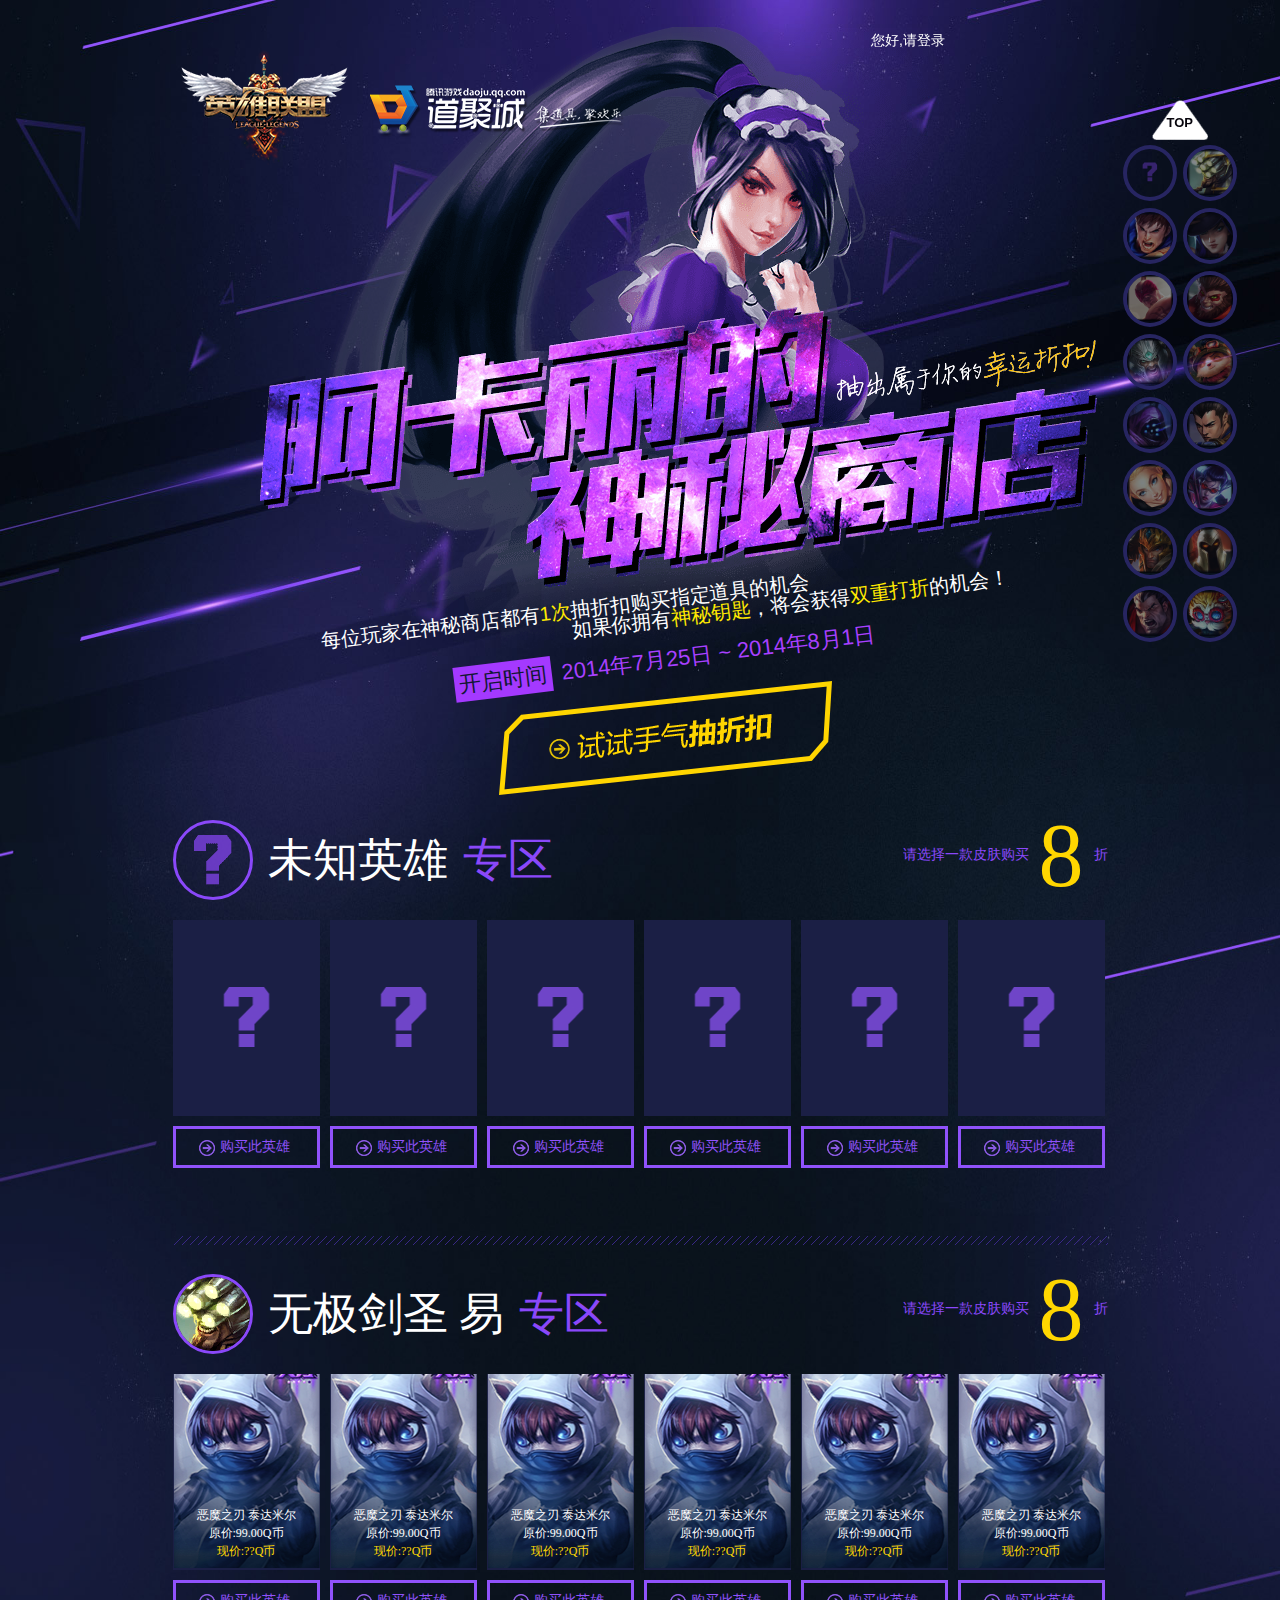
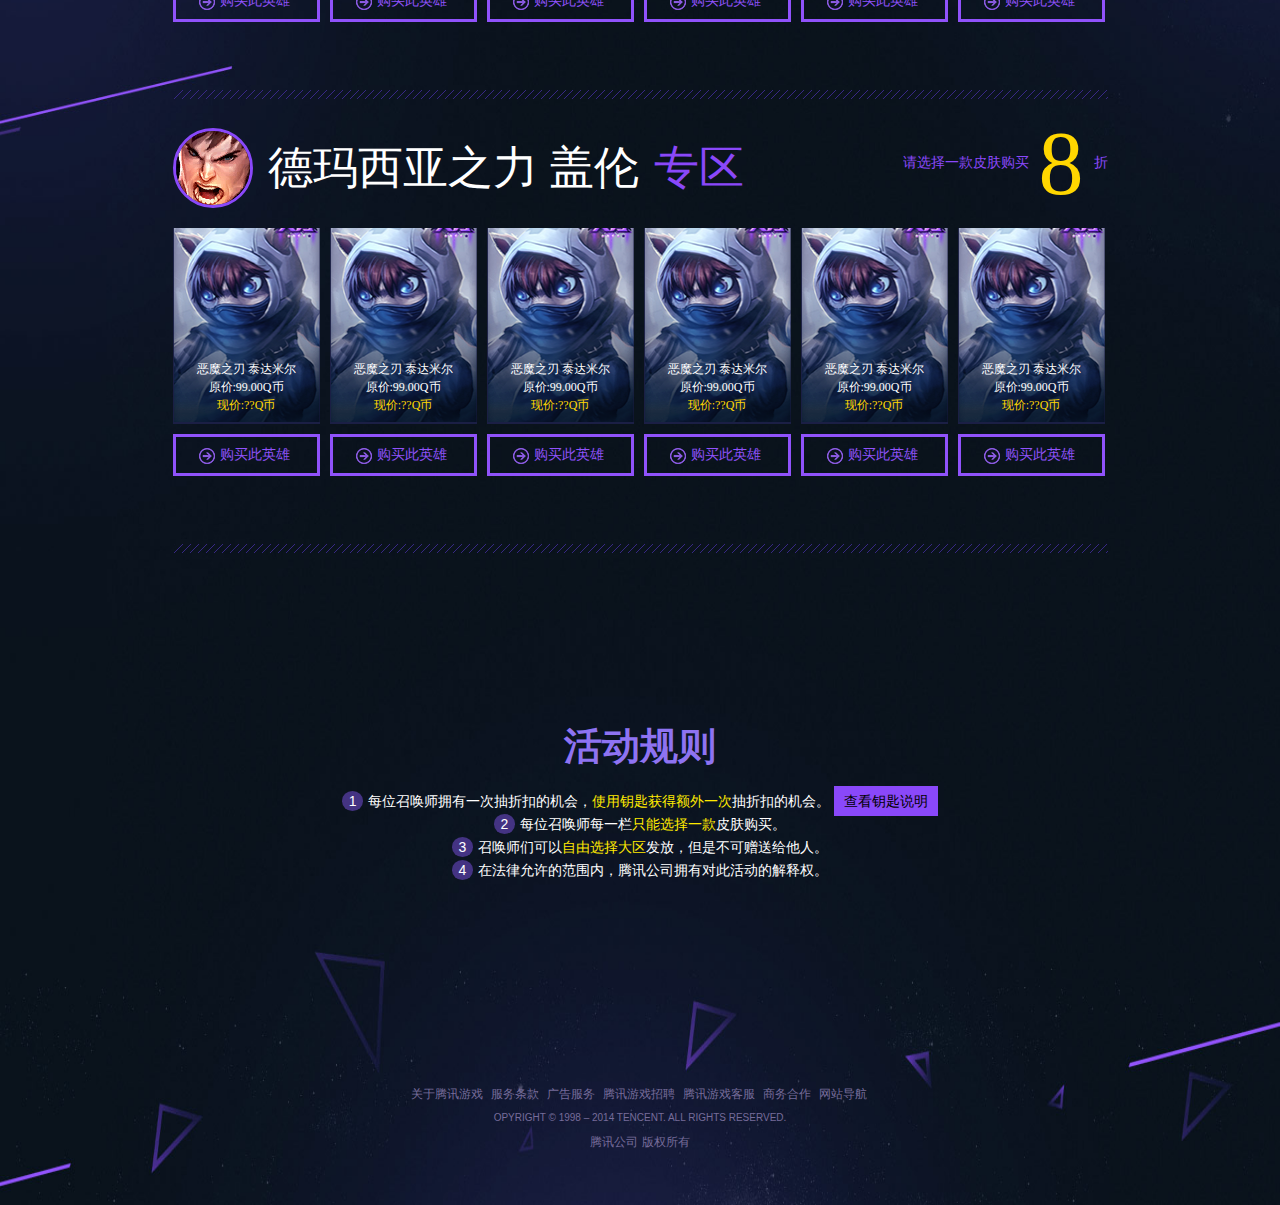
<file: index.html>
<!DOCTYPE html>
<html>

	<head>
		<meta charset="utf-8" />
		<title>阿卡丽的神秘商店</title>
		<link rel="stylesheet" href="css/common/reset.css" />
		<link rel="stylesheet" href="css/pc/indexIE.css" />
		<link rel="stylesheet" href="css/pc/index.css" />
	</head>

	<body>
		<div class="header">
			<div class="content">
				<a>您好,请登录</a>
			</div>
		</div>
		<div class="banner">
			<img class="banner-bg" src="img/banner-bg.jpg">
			<div class="stars">
				<div class="star"></div>
				<div class="star pink"></div>
				<div class="star blue"></div>
				<div class="star yellow"></div>
			</div>
			<div class="logo">
				<img src="img/banner/lol-logo.png">
				<img src="img/banner/djc-logo.png" class="djc">
				
			</div>
			<div class="content-frame">
				<div class="content">
					<img class="person" src="img/banner/person.png">
					<div class="explain">
						<ul class="introduce-list">
							<li class="text-left">每位玩家在神秘商店都有<span class="mark">1次</span>抽折扣购买指定道具的机会</li>
							<li class="text-right">如果你拥有<span class="mark">神秘钥匙</span>，将会获得<span class="mark">双重打折</span>的机会！</li>
						</ul>
						<p class="time"><span class="title">开启时间</span>2014年7月25日 ~ 2014年8月1日</p>
						<img class="feeling-lucky" src="img/feeling-lucky.png" />
					</div>
				</div>
			</div>
		</div>
		<div class="hero-list-frame">
			<img class="bg-circulation bg01" src="img/bg-circulation-01.jpg">
			<div class="hero-list js-part" id="part1">
				<div class="list-header">
					<div class="title">
						<img class="hero-img" src="img/hero-img/unknown.png">
						<span class="content"><span class="hero-name">未知英雄</span>专区</span>
					</div>
					<div class="discount">
						<span class="choose">请选择一款皮肤购买<span class="percent">8</span>折</span>
					</div>
					<div class="clean"></div>
				</div>

				<div class="list-content">
					<ul class="detail-list">
						<li>
							<div class="discount-describe">
								<img src="img/unknown.png">
							</div>
							<div class="buy-btn">
								<span class="right-now"></span>
								<span class="title">购买此英雄</span>
							</div>
						</li>
						<li>
							<div class="discount-describe">
								<img src="img/unknown.png">
							</div>
							<div class="buy-btn">
								<span class="right-now"></span>
								<span class="title">购买此英雄</span>
							</div>
						</li>
						<li>
							<div class="discount-describe">
								<img src="img/unknown.png">
							</div>
							<div class="buy-btn">
								<span class="right-now"></span>
								<span class="title">购买此英雄</span>
							</div>
						</li>
						<li>
							<div class="discount-describe">
								<img src="img/unknown.png">
							</div>
							<div class="buy-btn">
								<span class="right-now"></span>
								<span class="title">购买此英雄</span>
							</div>
						</li>
						<li>
							<div class="discount-describe">
								<img src="img/unknown.png">
							</div>
							<div class="buy-btn">
								<span class="right-now"></span>
								<span class="title">购买此英雄</span>
							</div>
						</li>
						<li>
							<div class="discount-describe">
								<img src="img/unknown.png">
							</div>
							<div class="buy-btn">
								<span class="right-now"></span>
								<span class="title">购买此英雄</span>
							</div>
						</li>
					</ul>
					<div class="clean"></div>
				</div>
				<div class="hr"></div>
				<div class="clean"></div>
			</div>
			<img class="bg-circulation bg02" src="img/bg-circulation-02.jpg">

			<div class="hero-list js-part" id="part2">
				<div class="list-header">
					<div class="title">
						<img class="hero-img" src="img/hero-img/MasterYi.png">
						<span class="content"><span class="hero-name">无极剑圣 易</span>专区</span>
					</div>
					<div class="discount">
						<span class="choose">请选择一款皮肤购买<span class="percent">8</span>折</span>
					</div>
					<div class="clean"></div>
				</div>
				<div class="list-content">
					<ul class="detail-list">
						<li>
							<div class="discount-describe">
								<img src="img/Kennen.png">
								<ul class="describe">
									<li>恶魔之刃 泰达米尔</li>
									<li>原价:99.00Q币</li>
									<li class="now-price">现价:??Q币</li>
								</ul>
							</div>
							<div class="buy-btn">
								<span class="right-now"></span>
								<span class="title">购买此英雄</span>
							</div>
						</li>
						<li>
							<div class="discount-describe">
								<img src="img/Kennen.png">
								<ul class="describe">
									<li>恶魔之刃 泰达米尔</li>
									<li>原价:99.00Q币</li>
									<li class="now-price">现价:??Q币</li>
								</ul>
							</div>
							<div class="buy-btn">
								<span class="right-now"></span>
								<span class="title">购买此英雄</span>
							</div>
						</li>
						<li>
							<div class="discount-describe">
								<img src="img/Kennen.png">
								<ul class="describe">
									<li>恶魔之刃 泰达米尔</li>
									<li>原价:99.00Q币</li>
									<li class="now-price">现价:??Q币</li>
								</ul>
							</div>
							<div class="buy-btn">
								<span class="right-now"></span>
								<span class="title">购买此英雄</span>
							</div>
						</li>
						<li>
							<div class="discount-describe">
								<img src="img/Kennen.png">
								<ul class="describe">
									<li>恶魔之刃 泰达米尔</li>
									<li>原价:99.00Q币</li>
									<li class="now-price">现价:??Q币</li>
								</ul>
							</div>
							<div class="buy-btn">
								<span class="right-now"></span>
								<span class="title">购买此英雄</span>
							</div>
						</li>
						<li>
							<div class="discount-describe">
								<img src="img/Kennen.png">
								<ul class="describe">
									<li>恶魔之刃 泰达米尔</li>
									<li>原价:99.00Q币</li>
									<li class="now-price">现价:??Q币</li>
								</ul>
							</div>
							<div class="buy-btn">
								<span class="right-now"></span>
								<span class="title">购买此英雄</span>
							</div>
						</li>
						<li>
							<div class="discount-describe">
								<img src="img/Kennen.png">
								<ul class="describe">
									<li>恶魔之刃 泰达米尔</li>
									<li>原价:99.00Q币</li>
									<li class="now-price">现价:??Q币</li>
								</ul>
							</div>
							<div class="buy-btn">
								<span class="right-now"></span>
								<span class="title">购买此英雄</span>
							</div>
						</li>
					</ul>
					<div class="clean"></div>
				</div>
				<div class="hr"></div>
				<div class="clean"></div>
			</div>
			<img class="bg-circulation bg03" src="img/bg-circulation-03.jpg">

			<div class="hero-list js-part" id="part3">
				<div class="list-header">
					<div class="title">
						<img class="hero-img" src="img/hero-img/Garen.png">
						<span class="content"><span class="hero-name">德玛西亚之力 盖伦</span>专区</span>
					</div>
					<div class="discount">
						<span class="choose">请选择一款皮肤购买<span class="percent">8</span>折</span>
					</div>
					<div class="clean"></div>
				</div>

				<div class="list-content">
					<ul class="detail-list">
						<li>
							<div class="discount-describe">
								<img src="img/Kennen.png">
								<ul class="describe">
									<li>恶魔之刃 泰达米尔</li>
									<li>原价:99.00Q币</li>
									<li class="now-price">现价:??Q币</li>
								</ul>
							</div>
							<div class="buy-btn">
								<span class="right-now"></span>
								<span class="title">购买此英雄</span>
							</div>
						</li>
						<li>
							<div class="discount-describe">
								<img src="img/Kennen.png">
								<ul class="describe">
									<li>恶魔之刃 泰达米尔</li>
									<li>原价:99.00Q币</li>
									<li class="now-price">现价:??Q币</li>
								</ul>
							</div>
							<div class="buy-btn">
								<span class="right-now"></span>
								<span class="title">购买此英雄</span>
							</div>
						</li>
						<li>
							<div class="discount-describe">
								<img src="img/Kennen.png">
								<ul class="describe">
									<li>恶魔之刃 泰达米尔</li>
									<li>原价:99.00Q币</li>
									<li class="now-price">现价:??Q币</li>
								</ul>
							</div>
							<div class="buy-btn">
								<span class="right-now"></span>
								<span class="title">购买此英雄</span>
							</div>
						</li>
						<li>
							<div class="discount-describe">
								<img src="img/Kennen.png">
								<ul class="describe">
									<li>恶魔之刃 泰达米尔</li>
									<li>原价:99.00Q币</li>
									<li class="now-price">现价:??Q币</li>
								</ul>
							</div>
							<div class="buy-btn">
								<span class="right-now"></span>
								<span class="title">购买此英雄</span>
							</div>
						</li>
						<li>
							<div class="discount-describe">
								<img src="img/Kennen.png">
								<ul class="describe">
									<li>恶魔之刃 泰达米尔</li>
									<li>原价:99.00Q币</li>
									<li class="now-price">现价:??Q币</li>
								</ul>
							</div>
							<div class="buy-btn">
								<span class="right-now"></span>
								<span class="title">购买此英雄</span>
							</div>
						</li>
						<li>
							<div class="discount-describe">
								<img src="img/Kennen.png">
								<ul class="describe">
									<li>恶魔之刃 泰达米尔</li>
									<li>原价:99.00Q币</li>
									<li class="now-price">现价:??Q币</li>
								</ul>
							</div>
							<div class="buy-btn">
								<span class="right-now"></span>
								<span class="title">购买此英雄</span>
							</div>
						</li>
					</ul>
					<div class="clean"></div>
				</div>
				<div class="hr"></div>
				<div class="clean"></div>
			</div>
		</div>
		<div class="footer">
			<img class="bg-footer" src="img/footer-bg.jpg">

			<div class="rule">
				<h1 class="title">活动规则</h1>
				<ul class="rule-list">
					<li>
						<span class="number">1</span>每位召唤师拥有一次抽折扣的机会，<span class="mark">使用钥匙获得额外一次</span>抽折扣的机会。
						<a  class="see">查看钥匙说明</a>
					</li>
					<li>
						<span class="number">2</span>每位召唤师每一栏<span class="mark">只能选择一款</span>皮肤购买。
					</li>
					<li>
						<span class="number">3</span>召唤师们可以<span class="mark">自由选择大区</span>发放，但是不可赠送给他人。
					</li>
					<li>
						<span class="number">4</span>在法律允许的范围内，腾讯公司拥有对此活动的解释权。
					</li>
				</ul>
			</div>
			<div class="bottom-msg">
				<ul class="href-list">
					<li>
						<a >关于腾讯游戏</a>
					</li>
					<li>
						<a >服务条款</a>
					</li>
					<li>
						<a >广告服务</a>
					</li>
					<li>
						<a >腾讯游戏招聘</a>
					</li>
					<li>
						<a >腾讯游戏客服</a>
					</li>
					<li>
						<a >商务合作</a>
					</li>
					<li>
						<a >网站导航</a>
					</li>
				</ul>
				<p class="copy-right-EN">OPYRIGHT © 1998 – 2014 TENCENT. ALL RIGHTS RESERVED.</p>
				<p class="copy-right-CN">腾讯公司 版权所有</p>
			</div>
		</div>
		<div class="floater">
			<div class="top js-top-btn">
				<div class="top-icon"></div>
				<span class="title">TOP</span>
			</div>
			<ul class="hero-list js-hero-list">
				<li class="active">
					<img src="img/hero-img/unknown.png">
				</li>
				<li>
					<img src="img/hero-img/MasterYi.png">
				</li>
				<li>
					<img src="img/hero-img/Garen.png">
				</li>
				<li>
					<img src="img/hero-img/Caitlyn.png">
				</li>
				<li>
					<img src="img/hero-img/LeeSin.png">
				</li>
				<li>
					<img src="img/hero-img/MonkeyKing.png">
				</li>
				<li>
					<img src="img/hero-img/Tryndamere.png">
				</li>
				<li>
					<img src="img/hero-img/Teemo.png">
				</li>
				<li>
					<img src="img/hero-img/Jax.png">
				</li>
				<li>
					<img src="img/hero-img/XinZhao.png">
				</li>
				<li>
					<img src="img/hero-img/Lux.png">
				</li>
				<li>
					<img src="img/hero-img/Vayne.png">
				</li>
				<li>
					<img src="img/hero-img/JarvanIV.png">
				</li>
				<li>
					<img src="img/hero-img/Pantheon.png">
				</li>
				<li>
					<img src="img/hero-img/Darius.png">
				</li>
				<li>
					<img src="img/hero-img/Heimerdinger.png">
				</li>
			</ul>
		</div>
		<script type="text/javascript" src="js/common/jquery-3.3.1.min.js"></script>
		<script type="text/javascript" src="js/common/vue-2.6.10.js" ></script>
		<script type="text/javascript" src="js/index.js"></script>
	</body>

</html>
</file>
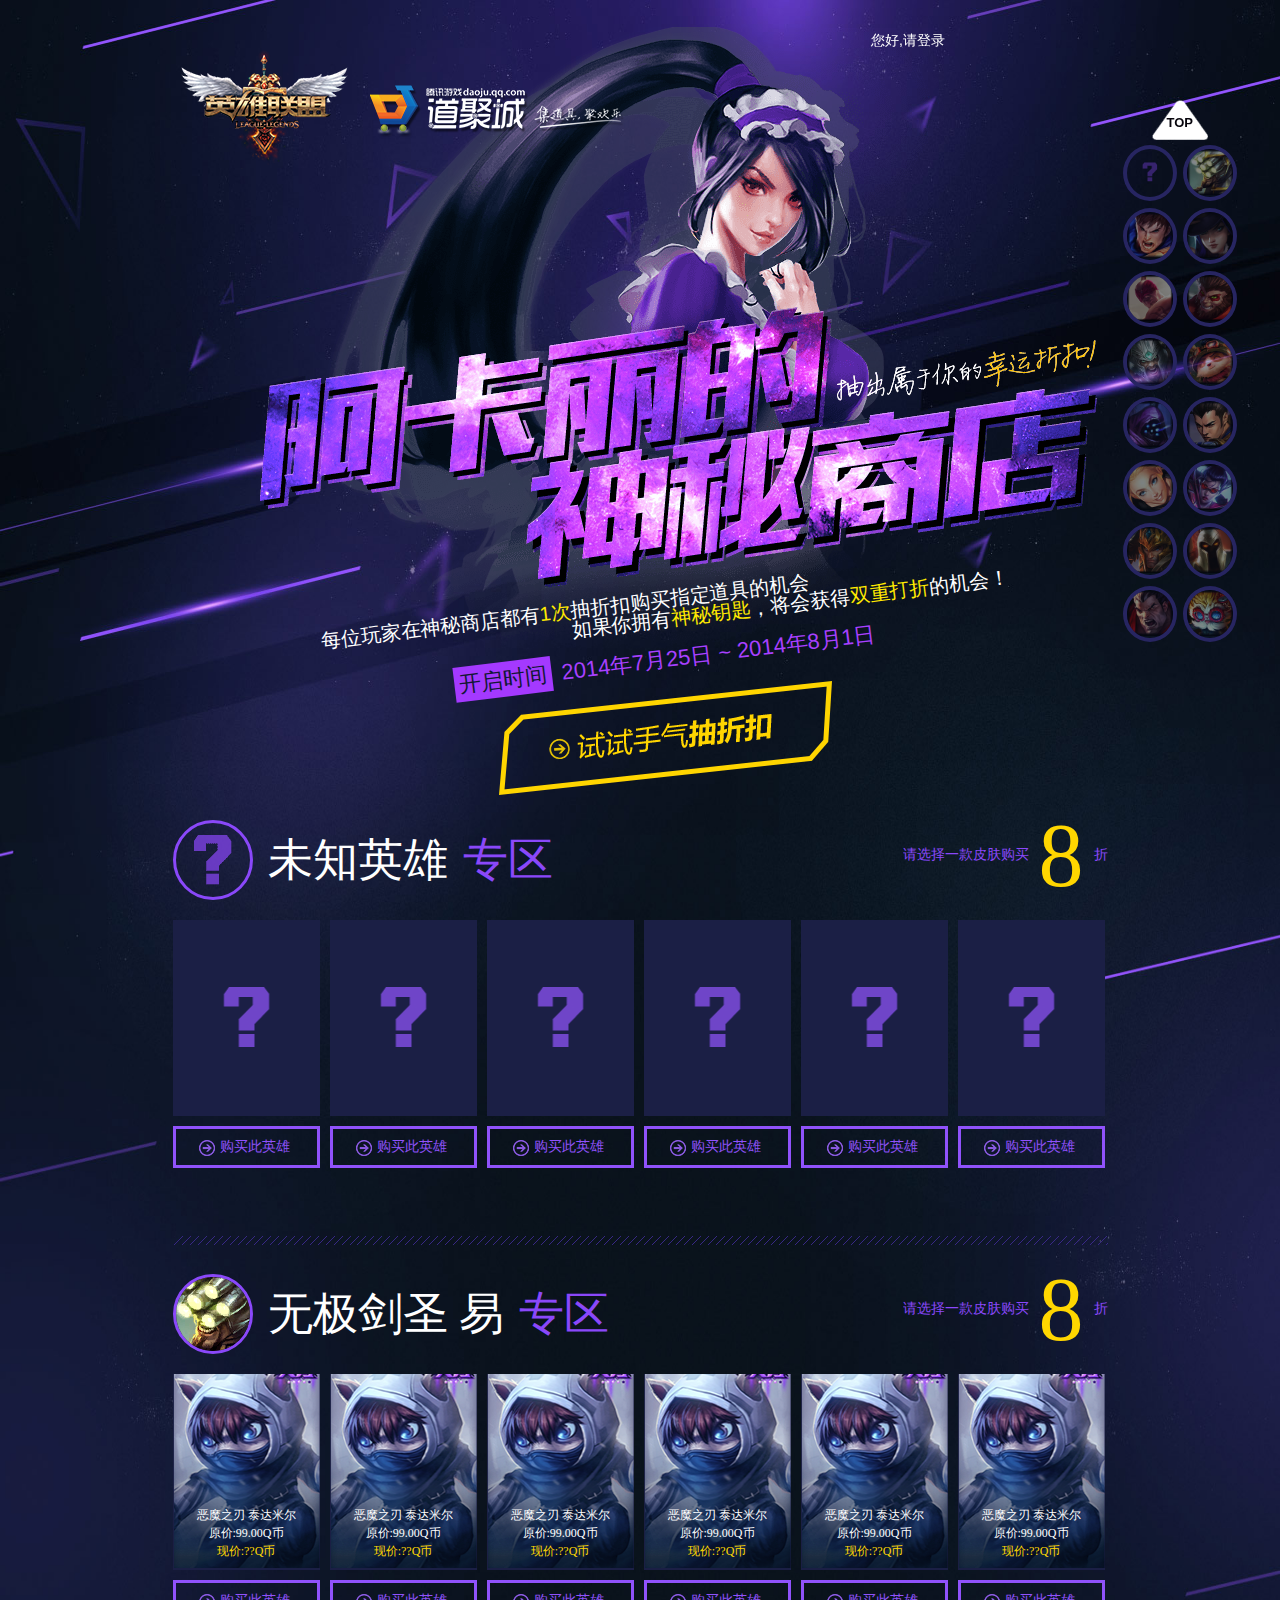
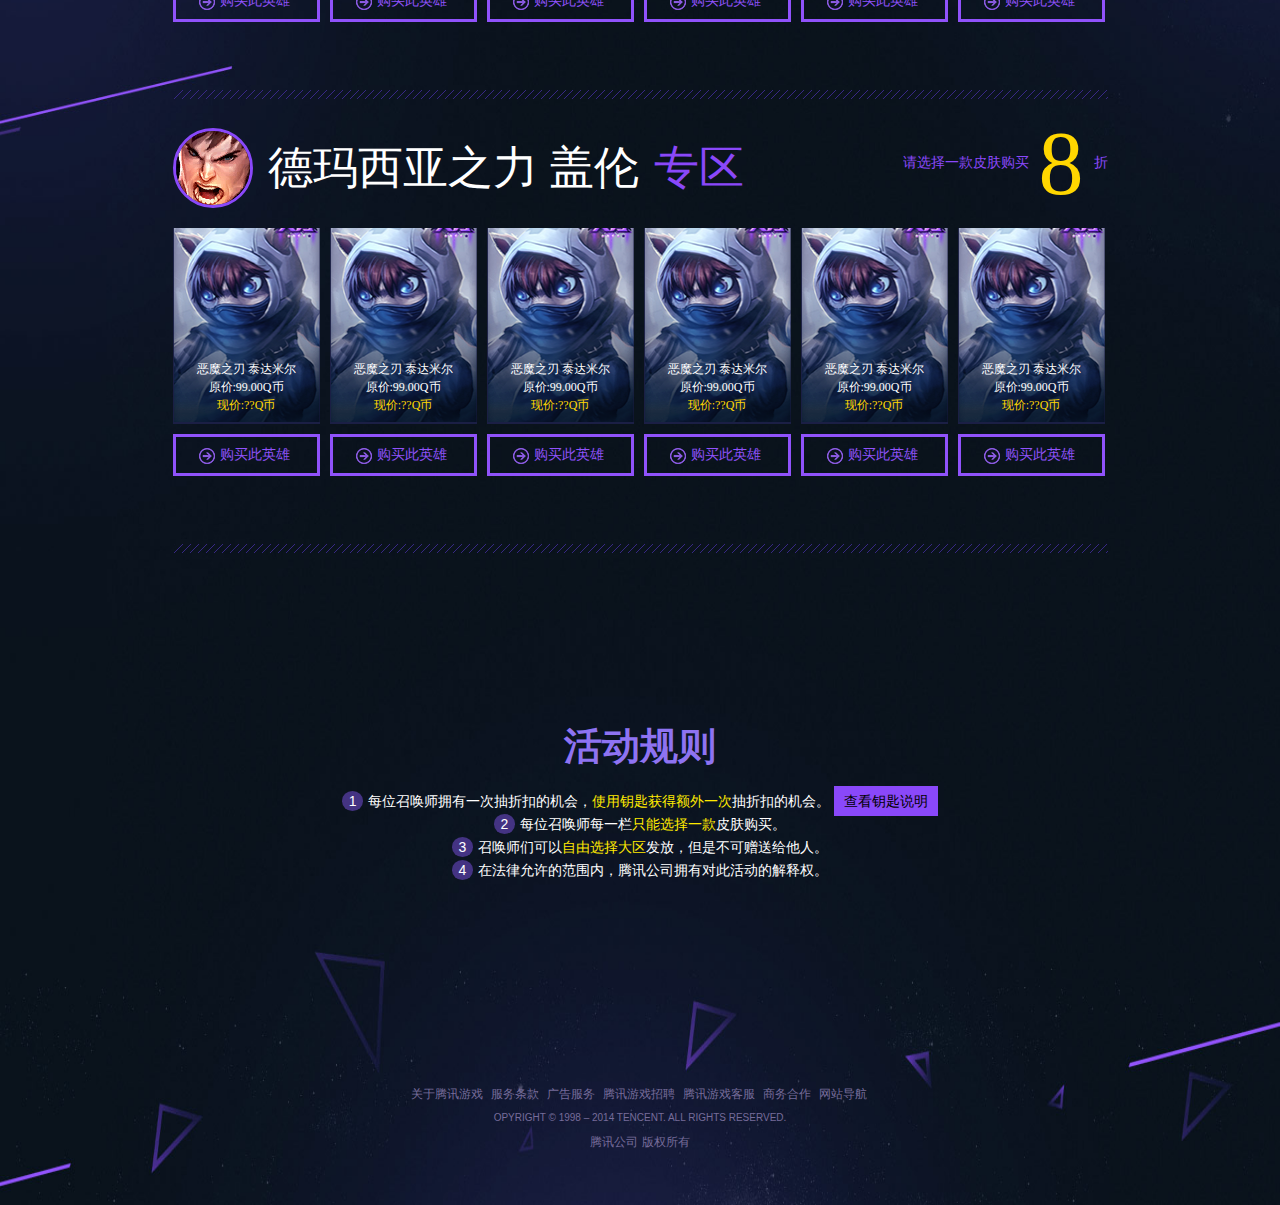
<file: index.mobile.html>
<!DOCTYPE html>
<html>

	<head>
		<title>阿卡丽的神秘商店</title>
		<meta charset="utf-8">
		<!--<meta name="viewport" content="width=device-width, initial-scale=1, minimum-scale=1, maximum-scale=1">-->
			<!--<meta name="viewport" content="width=device-width, initial-scale=1.0">-->
		<meta content="yes" name="apple-mobile-web-app-capable">
		<meta content="black" name="apple-mobile-web-app-status-bar-style">
		<meta content="yes" name="apple-touch-fullscreen">
		<meta content="telephone=no" name="format-detection">
		<meta name="author" content="TangCiLe">
		<link rel="stylesheet" href="css/common/reset.css" />
		<link rel="stylesheet" href="tools/swiper/css/swiper.min.css" />
		<link rel="stylesheet" href="css/mobile/index.css" />
	</head>

	<body>
		<div class="banner">
			<div class="swiper-container js-banner-swiper">
				<div class="swiper-wrapper">
					<div class="swiper-slide">
						<img class="banner-img" src="img/banner/mobile-banner01.png" />
					</div>
					<div class="swiper-slide">
						<img class="banner-img" src="img/banner/mobile-banner02.png" />
					</div>
					<div class="swiper-slide">
						<img class="banner-img" src="img/banner/mobile-banner03.png" />
					</div>
				</div>
				<!-- Add Pagination -->
				<div class="swiper-pagination"></div>
			</div>
		</div>
		<div class="activity">
			<ul class="list">
				<li>
					<div class="img-frame">
						<img src="img/mobile-icon/smile.png">
					</div>
					<p class="title">每日一悦</p>
				</li>
				<li>
					<div class="img-frame">
						<img src="img/mobile-icon/JD.png">
					</div>
					<p class="title">京东福利</p>
				</li>
				<li>
					<div class="img-frame">
						<img src="img/mobile-icon/plane.png">
					</div>
					<p class="title">南航特价票</p>
				</li>
				<li>
					<div class="img-frame">
						<img src="img/mobile-icon/gift.png">
					</div>
					<p class="title">邀请有礼</p>
				</li>
			</ul>
		</div>
		<div class="hot-block">
			<div class="block-header">
				<img class="block-icon" src="img/mobile-icon/hot.png"></img>
				<span class="block-title">热门专区</span>
			</div>
			<div class="swiper-container js-hot-swiper">
				<div class="swiper-wrapper">
					<div class="swiper-slide">
						<img class="hot-img" src="img/mobile-icon/hot01.png" />
						<p class="title">天天炫斗</p>
					</div>
					<div class="swiper-slide">
						<img class="hot-img" src="img/mobile-icon/hot02.png" />
						<p class="title">热血传奇</p>
					</div>
					<div class="swiper-slide">
						<img class="hot-img" src="img/mobile-icon/hot03.png" />
						<p class="title">全名超神</p>
					</div>
					<div class="swiper-slide">
						<img class="hot-img" src="img/mobile-icon/hot04.png" />
						<p class="title">火影忍者</p>
					</div>
					<div class="swiper-slide">
						<img class="hot-img" src="img/mobile-icon/hot01.png" />
						<p class="title">天天炫斗</p>
					</div>
					<div class="swiper-slide">
						<img class="hot-img" src="img/mobile-icon/hot02.png" />
						<p class="title">天天炫斗</p>
					</div>
					<div class="swiper-slide">
						<img class="hot-img" src="img/mobile-icon/hot03.png" />
						<p class="title">天天炫斗</p>
					</div>
					<div class="swiper-slide">
						<img class="hot-img" src="img/mobile-icon/hot04.png" />
						<p class="title">天天炫斗</p>
					</div>
				</div>
				<!-- Add Pagination -->
				<div class="swiper-pagination"></div>
			</div>
		</div>
		<div class="new-activity">
			<div class="block-header">
				<img class="block-icon" src="img/mobile-icon/new.png"></img>
				<span class="block-title">最新活动</span>
			</div>
			<div class="activity-picture">
				<ul class="activity-picture-list">
					<li><img src="img/mobile-icon/aces.png"></li>
					<li><img src="img/mobile-icon/queen.png"></li>
				</ul>
			</div>
		</div>
		<script type="text/javascript" src="js/common/jquery-3.3.1.min.js"></script>
		<script type="text/javascript" src="tools/swiper/js/swiper.min.js"></script>
		<script type="text/javascript" src="js/index.mobile.js"></script>
	</body>

</html>
</file>
<file: css/pc/indexIE.css>
body {
  color: #8a48fa;
  cursor: default;
  min-width: 1024px;
}
.header {
  left: 0;
  width: 100%;
  top: 0;
  height: 80px;
  line-height: 80px;
  z-index: 20;
  position: absolute;
}
.header .content {
  max-width: 610px;
  margin: 0 auto;
  color: #ffffff;
  text-align: right;
  cursor: pointer;
  font-size: 14px;
}
.banner {
  position: relative;
  height: 790px;
  margin: 0 auto;
}
.banner .banner-bg {
  position: absolute;
  width: 100%;
  height: 790px;
  z-index: -1;
}
.banner .logo {
  position: relative;
  width: 960px;
  margin: 0 auto;
  padding-top: 30px;
}
.banner .logo img {
  margin-right: 20px;
  float: left;
}
.banner .logo img.djc {
  margin-top: 35px;
}
.banner .content-frame {
  width: 960px;
  position: relative;
  margin: 0 auto;
}
.banner .content-frame .content {
  position: absolute;
  z-index: -1;
  top: -23px;
  *top: -140px;
}
.banner .content-frame .content .person {
  margin-left: 100px;
}
.banner .content-frame .content .explain {
  position: absolute;
  bottom: -130px;
  left: 160px;
  text-align: center;
}
.banner .content-frame .content .explain .introduce-list {
  width: 690px;
  color: #ffffff;
  font-size: 20px;
  margin: 0 auto;
}
.banner .content-frame .content .explain .time {
  width: 690px;
  font-size: 22px;
  margin: 20px auto 0;
  text-align: center;
  color: #a840ff;
}
.banner .content-frame .content .explain .time .title {
  padding: 5px;
  background: #a439ff;
  color: #121735;
  margin-right: 10px;
}
.banner .content-frame .content .explain .feeling-lucky {
  margin-top: 10px;
  cursor: pointer;
}
.hero-list-frame .hero-list {
  position: relative;
  width: 960px;
  margin: 0 auto;
  font-family: "微软雅黑";
  z-index: 999;
  padding-top: 30px;
  *padding-top: 24px;
}
.hero-list-frame .hero-list .list-header .title {
  float: left;
}
.hero-list-frame .hero-list .list-header .title .hero-img {
  float: left;
  width: 74px;
  height: 74px;
  border: 3px solid #8a48fa;
}
.hero-list-frame .hero-list .list-header .title .content {
  font-size: 45px;
  line-height: 80px;
  margin-left: 15px;
}
.hero-list-frame .hero-list .list-header .title .content .hero-name {
  color: #ffffff;
  margin-right: 15px;
}
.hero-list-frame .hero-list .list-header .discount {
  float: right;
}
.hero-list-frame .hero-list .list-header .discount .choose {
  font-size: 14px;
  line-height: 90px;
  overflow: hidden;
  height: 90px;
  display: block;
  margin-top: -10px;
  _display: ;
}
.hero-list-frame .hero-list .list-header .discount .choose .percent {
  color: #ffd600;
  font-size: 90px;
  font-family: impact;
  line-height: 0;
  vertical-align: middle;
  padding: 0 10px;
}
.hero-list-frame .hero-list .list-content {
  position: relative;
  margin-top: 20px;
  clear: both;
  width: 960px;
}
.hero-list-frame .hero-list .list-content .detail-list {
  clear: both;
}
.hero-list-frame .hero-list .list-content .detail-list li {
  float: left;
  margin-right: 10px;
  width: 147px;
}
.hero-list-frame .hero-list .list-content .detail-list li .discount-describe {
  background: #1b1f45;
  position: relative;
}
.hero-list-frame .hero-list .list-content .detail-list li .discount-describe img {
  width: 147px;
  height: 194px;
}
.hero-list-frame .hero-list .list-content .detail-list li .discount-describe .describe {
  position: absolute;
  left: 0;
  right: 0;
  text-align: center;
  font-size: 12px;
  color: #ffffff;
  line-height: 18px;
  *bottom: 55px !important;
}
.hero-list-frame .hero-list .list-content .detail-list li .discount-describe .describe li {
  clear: both;
}
.hero-list-frame .hero-list .list-content .detail-list li .discount-describe .describe li.now-price {
  color: #ffd800;
}
.hero-list-frame .hero-list .list-content .detail-list li .buy-btn {
  border: 3px solid #9052fb;
  padding: 11px 23px;
  margin-top: 10px;
}
.hero-list-frame .hero-list .list-content .detail-list li .buy-btn .right-now {
  float: left;
  width: 16px;
  height: 16px;
  display: block;
  background-image: url(../../img/right-now.png);
}
.hero-list-frame .hero-list .list-content .detail-list li .buy-btn .title {
  color: #9052fb;
  font-size: 14px;
  margin-left: 5px;
}
.hero-list-frame .hero-list .list-content .detail-list li:hover,
.hero-list-frame .hero-list .list-content .detail-list li.active {
  cursor: pointer;
}
.hero-list-frame .hero-list .list-content .detail-list li:hover .buy-btn,
.hero-list-frame .hero-list .list-content .detail-list li.active .buy-btn {
  border-color: #ffd800;
}
.hero-list-frame .hero-list .list-content .detail-list li:hover .buy-btn .right-now,
.hero-list-frame .hero-list .list-content .detail-list li.active .buy-btn .right-now {
  background-image: url(../../img/right-now-choose.png);
}
.hero-list-frame .hero-list .list-content .detail-list li:hover .buy-btn .title,
.hero-list-frame .hero-list .list-content .detail-list li.active .buy-btn .title {
  color: #ffd800;
}
.hero-list-frame .hero-list .hr {
  margin-top: 68px;
  background-image: url(../../img/hr.png);
  width: 100%;
  height: 9px;
}
.footer {
  width: 100%;
  padding: 175px 0 0 0;
  position: relative;
}
.footer .bg-footer {
  position: absolute;
  left: 0;
  right: 0;
  top: -1px;
  bottom: 0;
  width: 100%;
  z-index: -1;
}
.footer .rule {
  width: 960px;
  margin: 0 auto;
  text-align: center;
}
.footer .rule .title {
  color: #8e73f2;
  font-size: 38px;
}
.footer .rule .rule-list {
  margin-top: 25px;
}
.footer .rule .rule-list li {
  color: #ffffff;
  line-height: 23px;
  font-size: 14px;
}
.footer .rule .rule-list li .number {
  background-color: #443383;
  padding: 3px;
  margin-right: 2px;
}
.footer .rule .rule-list li .see {
  color: #000000;
  padding: 7px 10px;
  background: #8a48fa;
}
.footer .rule .rule-list li .see:hover {
  cursor: pointer;
  color: #ffffff;
  text-decoration: none;
}
.footer .bottom-msg {
  width: 960px;
  margin: 0 auto;
  color: #766c9a;
  margin-top: 200px;
  line-height: 24px;
  text-align: center;
}
.footer .bottom-msg .href-list {
  margin-left: 243px;
}
.footer .bottom-msg .href-list li {
  float: left;
  margin-left: 8px;
}
.footer .bottom-msg .href-list li a {
  cursor: pointer;
  color: #766c9a;
  font-size: 12px;
}
.footer .bottom-msg .copy-right-EN {
  clear: both;
  font-size: 10px;
}
.footer .bottom-msg .copy-right-CN {
  font-size: 12px;
}
.floater {
  position: fixed;
  right: 80px;
  z-index: 999;
  top: 195px;
  *display: none;
}
.floater .top {
  position: relative;
  text-align: center;
  width: 56px;
  margin: 0 auto;
}
.floater .top .title {
  display: block;
  line-height: 40px;
  position: absolute;
  bottom: -3px;
  right: 15px;
  font-size: 13px;
  font-weight: bold;
  color: #08060d;
}
.floater .top .top-icon {
  background: url(../../img/top.png);
  width: 56px;
  height: 40px;
}
.floater .top:hover {
  cursor: pointer;
}
.floater .top:hover .top-icon {
  background: url(../../img/top-cursor.png);
}
.floater .hero-list {
  clear: both;
  width: 143px;
}
.floater .hero-list li {
  border: 4px solid #272561;
  display: inline-block;
  margin-left: 3px;
  margin-top: 10px;
}
.floater .hero-list li img {
  width: 56px;
  height: 56px;
  filter: alpha(opacity=50);
}
.floater .hero-list li:hover,
.floater .hero-list li.active {
  cursor: pointer;
  border-color: #ffe400;
}
.floater .hero-list li:hover img,
.floater .hero-list li.active img {
  filter: alpha(opacity=100);
}
.bg-circulation {
  width: 100%;
  position: absolute;
  z-index: -1;
  height: 454px;
  *height: 455px;
  height: 455px\9;
  min-width: 1024px;
}
.clean {
  clear: both;
}
.text-left {
  text-align: left;
}
.text-right {
  text-align: right;
}
.mark {
  color: #ffea00;
}
</file>
<file: css/pc/index.css>
.flex {
  display: -moz-box;
  display: -webkit-box;
  display: -ms-flexbox;
  display: -webkit-flex;
  display: flex;
}
@media screen and (-ms-high-contrast: active), (-ms-high-contrast: /* IE10+ */ none), (-webkit-min-device-pixel-ratio: /* Chrome */ 0), (/* FireFox */ moz-document url-prefix()), (min-width: /* Chrome 和 opera */ 0) {
  .banner .star {
    display: block;
    width: 5px;
    height: 5px;
    border-radius: 50%;
    background: #FFF;
    top: 300px;
    left: 1000px;
    position: relative;
    transform-origin: 100% 0;
    animation: star-ani 6s infinite ease-out;
    box-shadow: 0 0 5px 5px rgba(255, 255, 255, 0.3);
    opacity: 0;
    z-index: 2;
  }
  .banner .star:after {
    content: '';
    display: block;
    top: 0px;
    left: 4px;
    border: 0px solid #fff;
    border-width: 0px 90px 2px 90px;
    border-color: transparent transparent transparent rgba(255, 255, 255, 0.3);
    transform: rotate(-45deg) translate3d(1px, 3px, 0);
    box-shadow: 0 0 1px 0 rgba(255, 255, 255, 0.1);
    transform-origin: 0% 100%;
    animation: shooting-ani 3s infinite ease-out;
  }
  .banner .star.pink {
    top: 350px;
    left: 800px;
    background: #ff5a99;
    animation-delay: 5s;
    -webkit-animation-delay: 5s;
    -moz-animation-delay: 5s;
  }
  .banner .star.pink:after {
    border-color: transparent transparent transparent #ff5a99;
    animation-delay: 5s;
    -webkit-animation-delay: 5s;
    -moz-animation-delay: 5s;
  }
  .banner .star.blue {
    top: 200px;
    left: 920px;
    background: cyan;
    animation-delay: 7s;
    -webkit-animation-delay: 7s;
    -moz-animation-delay: 7s;
  }
  .banner .star.blue:after {
    border-color: transpareanimation-delay 12s;
    -webkit-animation-delay: 7s;
    -moz-animation-delay: 7s;
    animation-delay: 7s;
  }
  .banner .star.yellow {
    top: 390px;
    left: 680px;
    background: #ffcd5c;
    animation-delay: 5.8s;
  }
  .banner .star.yellow:after {
    border-color: transparent transparent transparent #ffcd5c;
    animation-delay: 5.8s;
  }
  .banner .logo {
    z-index: 2;
  }
  .banner .content-frame {
    z-index: 1;
  }
  .banner .content-frame .content .person {
    animation: fadeInDown 1.5s .4s ease both;
  }
  .banner .content-frame .content .explain .introduce-list li {
    display: -moz-box;
    display: -webkit-box;
    display: -ms-flexbox;
    display: -webkit-flex;
    display: flex;
  }
  .banner .content-frame .content .explain .introduce-list li.text-right {
    justify-content: flex-end;
  }
  .banner .content-frame .content .explain .introduce-list li .mark {
    display: block;
    animation: jiggle 2s ease-in infinite;
    display: -moz-box;
    display: -webkit-box;
    display: -ms-flexbox;
    display: -webkit-flex;
    display: flex;
    /* ie9 */
  }
  .banner .content-frame .content .explain .introduce-list,
  .banner .content-frame .content .explain .time {
    transform: rotate(-7deg);
    -webkit-transform: rotate(-7deg);
    /* Safari和Chrome */
    -ms-transform: rotate(-7deg);
    /* IE 9 */
    -moz-transform: rotate(-7deg);
    /* Firefox 旋转属性，参数表示角度(deg表示角度)，负数逆时针，正数顺时针 */
    -o-transform: rotate(-7deg);
    /* Opera */
  }
  .banner .content-frame .content .explain .feeling-lucky:hover {
    -webkit-animation: icon-bounce 0.5s alternate;
    -moz-animation: icon-bounce 0.5s alternate;
    -o-animation: icon-bounce 0.5s alternate;
    animation: icon-bounce 0.5s alternate;
  }
  .hero-list-frame .hero-list {
    width: 935px;
    height: 424px;
    z-index: 2;
  }
  .hero-list-frame .hero-list .list-header .title .hero-img {
    border-radius: 50%;
    object-fit: none;
  }
  .hero-list-frame .hero-list .list-content .detail-list li {
    -webkit-transition: transform .3s;
    transition: transform .3s;
    -webkit-transform: translateY(0);
    transform: translateY(0);
  }
  .hero-list-frame .hero-list .list-content .detail-list li:nth-child(6n) {
    margin-right: 0;
  }
  .hero-list-frame .hero-list .list-content .detail-list li .discount-describe img {
    -webkit-transition: transform .5s;
    transition: transform .5s;
    -webkit-transform: scale(1);
    transform: scale(1);
  }
  .hero-list-frame .hero-list .list-content .detail-list li .discount-describe .describe {
    bottom: 10px;
  }
  .hero-list-frame .hero-list .list-content .detail-list li .discount-describe .describe li {
    clear: both;
  }
  .hero-list-frame .hero-list .list-content .detail-list li:hover {
    transform: translateY(-3%);
  }
  .hero-list-frame .hero-list .list-content .detail-list li:hover .discount-describe img {
    -webkit-transform: scale(1.1);
    transform: scale(1.1);
  }
  .footer .bg-footer {
    height: 654px;
  }
  .footer .rule .rule-list li .number {
    border-radius: 50%;
    padding: 2px 7px;
    margin-right: 5px;
  }
  .floater {
    right: 80px;
    top: 195px;
  }
  .floater .top:hover {
    cursor: pointer;
  }
  .floater .hero-list li {
    border-radius: 50%;
    overflow: hidden;
  }
  .floater .hero-list li img {
    opacity: 0.5;
  }
  .floater .hero-list li:hover img,
  .floater .hero-list li.active img {
    opacity: 1;
  }
}
@media screen and (-ms-high-contrast: active) and (max-height: 900px), (-ms-high-contrast: /* IE10+ */ none) and (max-height: 900px), (-webkit-min-device-pixel-ratio: /* Chrome */ 0) and (max-height: 900px), (/* FireFox */ moz-document url-prefix()) and (max-height: 900px), (min-width: /* Chrome 和 opera */ 0) and (max-height: 900px) {
  .floater {
    top: 100px;
    right: 40px;
  }
  .floater .hero-list {
    width: 120px;
  }
  .floater .hero-list li {
    margin-top: 5px;
  }
  .floater .hero-list li img {
    width: 46px;
    height: 46px;
  }
}
@keyframes fadeInDown {
  0% {
    opacity: 0;
    transform: translateY(-50px);
  }
  100% {
    opacity: 1;
    transform: translateY(0);
  }
}
@keyframes star-ani {
  0% {
    opacity: 0;
    transform: scale(0) rotate(0) translate3d(0, 0, 0);
    -webkit-transform: scale(0) rotate(0) translate3d(0, 0, 0);
    -moz-transform: scale(0) rotate(0) translate3d(0, 0, 0);
  }
  50% {
    opacity: 1;
    transform: scale(1) rotate(0) translate3d(-200px, 200px, 0);
    -webkit-transform: scale(1) rotate(0) translate3d(-200px, 200px, 0);
    -moz-transform: scale(1) rotate(0) translate3d(-200px, 200px, 0);
  }
  100% {
    opacity: 0;
    transform: scale(1) rotate(0) translate3d(-300px, 300px, 0);
    -webkit-transform: scale(1) rotate(0) translate3d(-300px, 300px, 0);
    -moz-transform: scale(1) rotate(0) translate3d(-300px, 300px, 0);
  }
}
/* animation */
@keyframes icon-bounce {
  0%,
  100% {
    transform: rotate(0deg);
    -webkit-transform: rotate(0deg);
    /* Safari和Chrome */
    -ms-transform: rotate(0deg);
    /* IE 9 */
    -moz-transform: rotate(0deg);
    /* Firefox 旋转属性，参数表示角度(deg表示角度)，负数逆时针，正数顺时针 */
    -o-transform: rotate(0deg);
    /* Opera */
  }
  25% {
    transform: rotate(15deg);
    -webkit-transform: rotate(15deg);
    /* Safari和Chrome */
    -ms-transform: rotate(15deg);
    /* IE 9 */
    -moz-transform: rotate(15deg);
    /* Firefox 旋转属性，参数表示角度(deg表示角度)，负数逆时针，正数顺时针 */
    -o-transform: rotate(15deg);
    /* Opera */
  }
  50% {
    transform: rotate(-15deg);
    -webkit-transform: rotate(-15deg);
    /* Safari和Chrome */
    -ms-transform: rotate(-15deg);
    /* IE 9 */
    -moz-transform: rotate(-15deg);
    /* Firefox 旋转属性，参数表示角度(deg表示角度)，负数逆时针，正数顺时针 */
    -o-transform: rotate(-15deg);
    /* Opera */
  }
  75% {
    transform: rotate(5deg);
    -webkit-transform: rotate(5deg);
    /* Safari和Chrome */
    -ms-transform: rotate(5deg);
    /* IE 9 */
    -moz-transform: rotate(5deg);
    /* Firefox 旋转属性，参数表示角度(deg表示角度)，负数逆时针，正数顺时针 */
    -o-transform: rotate(5deg);
    /* Opera */
  }
  85% {
    transform: rotate(-5deg);
    -webkit-transform: rotate(-5deg);
    /* Safari和Chrome */
    -ms-transform: rotate(-5deg);
    /* IE 9 */
    -moz-transform: rotate(-5deg);
    /* Firefox 旋转属性，参数表示角度(deg表示角度)，负数逆时针，正数顺时针 */
    -o-transform: rotate(-5deg);
    /* Opera */
  }
}
@keyframes jiggle {
  48%,
  62% {
    transform: scale(1, 1);
  }
  50% {
    transform: scale(1.1, 0.9);
  }
  56% {
    transform: scale(0.9, 1.1) translate(0, -5px);
  }
  59% {
    transform: scale(1, 1) translate(0, -3px);
  }
}
</file>
<file: css/mobile/index.css>
body {
  background: #eef1f8;
  color: #868f9c;
  font-size: 62.5%;
}
body .banner {
  width: 100%;
}
body .banner .swiper-container {
  height: 22rem;
}
body .banner .swiper-container .swiper-wrapper .swiper-slide .banner-img {
  width: 100%;
  height: 100%;
}
body .activity .list {
  display: flex;
  background: #ffffff;
  padding: 2rem 3rem;
}
body .activity .list li {
  flex: 1;
}
body .activity .list li .img-frame {
  width: 8rem;
  height: 8rem;
  background-color: #4297ff;
  display: flex;
  align-items: center;
  border-radius: 1rem;
  justify-content: center;
  margin: 0 auto;
}
body .activity .list li .img-frame img {
  width: 3.2rem;
}
body .activity .list li .title {
  font-size: 2.4rem;
  margin-top: 1rem;
  text-align: center;
}
body .hot-block,
body .new-activity {
  margin-top: 1rem;
  background: #ffffff;
  padding: 2.2rem 3rem;
}
body .hot-block .swiper-container {
  height: 20rem;
}
body .hot-block .swiper-container .swiper-wrapper .swiper-slide .hot-img {
  width: 13rem;
}
body .hot-block .swiper-container .swiper-wrapper .swiper-slide .title {
  font-size: 2.4rem;
  margin-top: 1rem;
  text-align: center;
}
body .new-activity .activity-picture .activity-picture-list {
  display: flex;
}
body .new-activity .activity-picture .activity-picture-list li {
  flex: 1;
}
body .new-activity .activity-picture .activity-picture-list li:nth-child(2n) {
  margin-left: 2.91rem;
}
body .new-activity .activity-picture .activity-picture-list li img {
  width: 26.16rem;
  height: 17rem;
}
body .block-header {
  display: flex;
  align-items: center;
  margin-bottom: 2.91rem;
}
body .block-header .block-icon {
  display: block;
  width: 1.83rem;
  height: 2rem;
  object-fit: contain;
}
body .block-header .block-title {
  font-size: 2rem;
  margin-left: 1.33rem;
}
.swiper-container .swiper-pagination-bullet {
  width: 2rem;
  height: 1rem;
  border-radius: 20px;
  background: #dce1eb;
  opacity: inherit;
}
.swiper-container .swiper-pagination-bullet-active {
  background: #4297ff;
}
</file>
